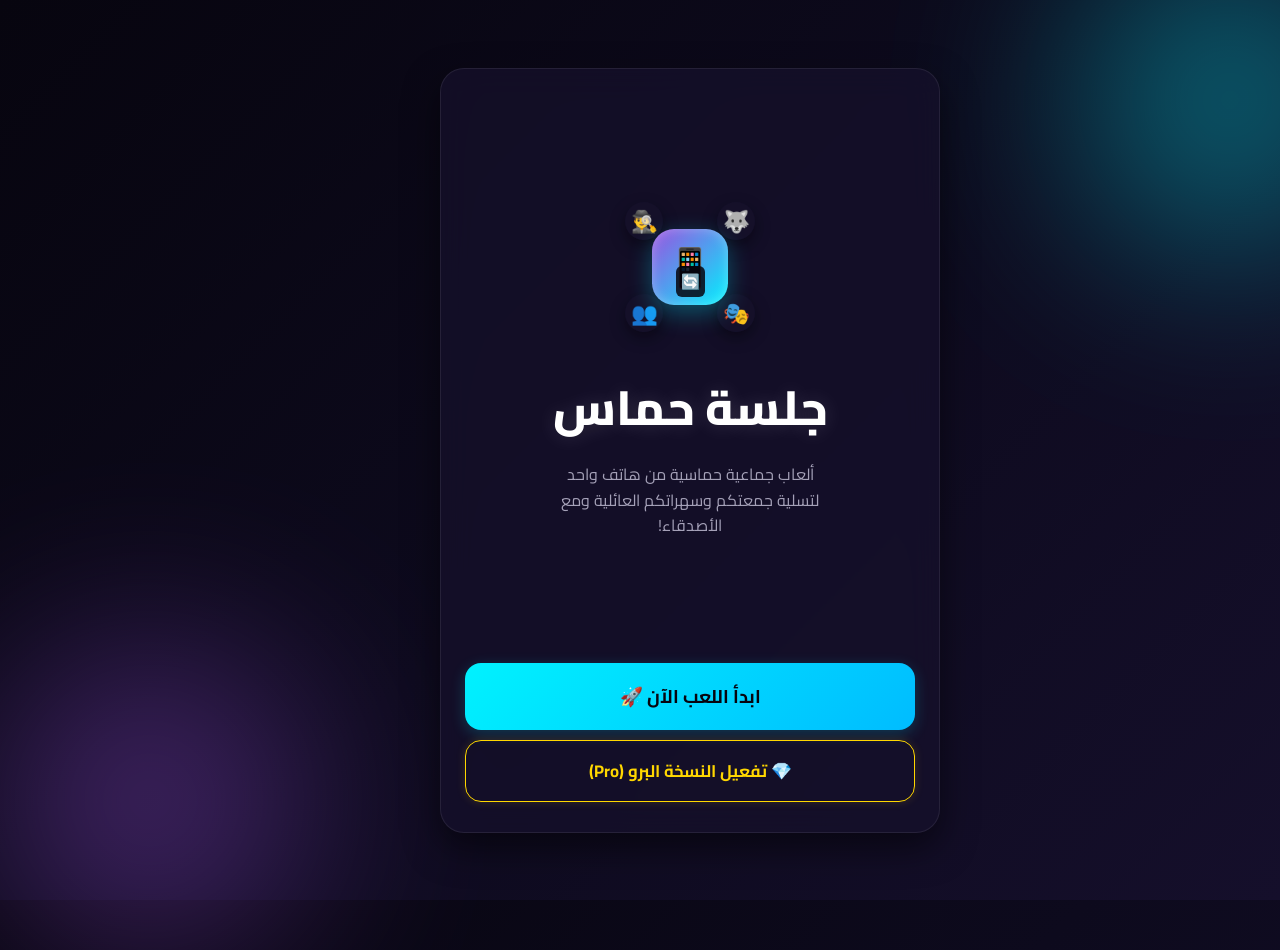
<file: index.html>
<!DOCTYPE html>
<html lang="ar" dir="rtl">
<head>
  <meta charset="UTF-8">
  <meta name="viewport" content="width=device-width, initial-scale=1.0, maximum-scale=1.0, user-scalable=no">
  <meta name="description" content="تطبيق جلسة حماس للألعاب الجماعية من هاتف واحد. العب مع عائلتك وأصدقائك في التجمعات والجمعات مع باقة من أروع الألعاب كالجاسوس وقنبلة الكلمات وبدون كلام.">
  <title>جلسة حماس - ألعاب جماعية 🥳</title>
  <link rel="stylesheet" href="style.css">
  <link rel="manifest" href="manifest.json">
  <meta name="theme-color" content="#0d0a1d">
  <link rel="icon" type="image/png" href="icon-192.png">
  <link rel="apple-touch-icon" href="icon-192.png">
</head>
<body>

  <!-- Ambient background glow elements -->
  <div class="ambient-light light-1"></div>
  <div class="ambient-light light-2"></div>

  <div class="app-container" id="app-container">

    <!-- 1. HOME WELCOME SCREEN -->
    <div class="screen active" id="screen-home">
      <div class="game-card text-center animate-fade-in">
        <div class="welcome-logo-box">
          <div class="custom-logo-container">
            <div class="logo-center-phone">
              <span class="phone-inner">📱</span>
              <span class="pass-arrows">🔄</span>
            </div>
            <div class="logo-surrounding-icon icon-spy">🕵️‍♂️</div>
            <div class="logo-surrounding-icon icon-wolf">🐺</div>
            <div class="logo-surrounding-icon icon-group">👥</div>
            <div class="logo-surrounding-icon icon-mask">🎭</div>
          </div>
          <h1>جلسة حماس</h1>
          <p>ألعاب جماعية حماسية من هاتف واحد لتسلية جمعتكم وسهراتكم العائلية ومع الأصدقاء!</p>
        </div>
        
        <div class="game-controls" style="flex-direction: column; gap: 10px;">
          <button class="btn btn-primary btn-large" id="btn-start-app" style="width: 100%;">
            <span>ابدأ اللعب الآن 🚀</span>
          </button>
          <button class="btn btn-outline" id="btn-home-buy-pro" style="width: 100%; border-color: #ffd700; color: #ffd700; box-shadow: 0 0 10px rgba(255, 215, 0, 0.15);">
            <span>💎 تفعيل النسخة البرو (Pro)</span>
          </button>
        </div>
      </div>
    </div>

    <!-- 2. PLAYER HUB SCREEN -->
    <div class="screen" id="screen-players">
      <div class="game-card animate-fade-in">
        <div class="game-header">
          <span class="game-badge">المشاركون</span>
          <h2>إضافة اللاعبين 👥</h2>
        </div>

        <div class="input-group-custom">
          <input type="text" id="player-name-input" class="input-custom" placeholder="اكتب اسم اللاعب هنا..." maxlength="15">
        </div>

        <div class="avatar-color-selector">
          <span class="selector-label">اختر الرمز التعبيري:</span>
          <div class="emojis-grid" id="emojis-grid">
            <!-- Rendered by JS -->
          </div>
          
          <span class="selector-label" style="margin-top: 15px;">اختر اللون المميز:</span>
          <div class="colors-grid" id="colors-grid">
            <!-- Rendered by JS -->
          </div>
        </div>

        <button class="btn btn-accent btn-large" id="btn-add-player" style="margin-bottom: 20px;">
          <span>إضافة لاعب جديد ➕</span>
        </button>

        <div class="added-players-box">
          <div class="players-counter">
            <span>اللاعبون المضافون:</span>
            <span><strong id="players-count-val">0</strong> / 16</span>
          </div>
          <div class="players-list-container" id="players-list-container">
            <!-- Rendered by JS -->
          </div>
        </div>

        <div class="game-controls">
          <button class="btn btn-outline" id="btn-back-home" style="flex: 1;">
            <span>رجوع</span>
          </button>
          <button class="btn btn-primary" id="btn-go-games" style="flex: 2;">
            <span>اختيار اللعبة ➡️</span>
          </button>
        </div>
      </div>
    </div>

    <!-- 3. GAME SELECTOR SCREEN -->
    <div class="screen" id="screen-games">
      <div class="game-card animate-fade-in">
        <div class="game-header">
          <span class="game-badge">كتالوج الألعاب</span>
          <h2>ماذا نلعب اليوم؟ 🎲</h2>
        </div>

        <div style="display: flex; gap: 10px; margin-bottom: 20px;">
          <button class="btn btn-outline" id="btn-show-global-scoreboard" style="flex: 1; border-color: var(--accent); color: var(--accent); font-weight: 700; font-size: 0.9rem; padding: 12px 5px;">
            🏆 نقاط السهرة
          </button>
        </div>

        <div class="games-grid">
          <!-- Game Card 1: Undercover -->
          <div class="game-select-card" id="card-undercover">
            <div class="game-card-icon-box" style="background: rgba(155, 81, 224, 0.1); color: var(--accent);">
              <span>🕵️‍♂️</span>
            </div>
            <div class="game-select-info">
              <h3>لعبة الجاسوس</h3>
              <p>من هو الجاسوس المتخفي بيننا؟ اعثروا عليه قبل أن يخدع الجميع ويكتشف كلمتكم السرية!</p>
              <span class="game-player-count-badge">3 - 12 لاعب</span>
            </div>
          </div>

          <!-- Game Card 2: Word Bomb -->
          <div class="game-select-card" id="card-bomb">
            <div class="game-card-icon-box" style="background: rgba(255, 23, 68, 0.1); color: var(--danger);">
              <span>💣</span>
            </div>
            <div class="game-select-info">
              <h3>قنبلة الكلمات</h3>
              <p>تكتكة متسارعة وقنبلة موقوتة في يدك! اذكر الكلمة الصحيحة ومرر الهاتف سريعاً قبل الانفجار.</p>
              <span class="game-player-count-badge">3 - 16 لاعب</span>
            </div>
          </div>

          <!-- Game Card 3: Charades -->
          <div class="game-select-card" id="card-charades">
            <div class="game-card-icon-box" style="background: rgba(0, 242, 254, 0.1); color: var(--primary);">
              <span>🎭</span>
            </div>
            <div class="game-select-info">
              <h3>بدون كلام</h3>
              <p>تقسموا لفريقين، ضع الهاتف على جبهتك ودع أصدقاءك يمثلون لك الكلمة لتخمنها وتكسب النقاط.</p>
              <span class="game-player-count-badge">4 - 16 لاعب</span>
            </div>
          </div>

          <!-- Game Card 4: Taboo -->
          <div class="game-select-card" id="card-taboo">
            <div class="game-card-icon-box" style="background: rgba(0, 230, 118, 0.1); color: #00e676;">
              <span>🗣️</span>
            </div>
            <div class="game-select-info">
              <h3>قول بس لا تقول</h3>
              <p>تقسموا لفريقين! صف الكلمة المطلوبة لفريقك دون استخدام أي من الكلمات الخمسة المحظورة!</p>
              <span class="game-player-count-badge">4 - 16 لاعب</span>
            </div>
          </div>

          <!-- Game Card 5: Would You Rather -->
          <div class="game-select-card" id="card-wyr">
            <div class="game-card-icon-box" style="background: rgba(255, 112, 67, 0.1); color: #ff7043;">
              <span>🤔</span>
            </div>
            <div class="game-select-info">
              <h3>لو خيروك؟</h3>
              <p>خياران صعبان ومحرجان يُعرضان عليك! اختر إجابتك بحرية واكتشف هل توافق بقية اللاعبين؟</p>
              <span class="game-player-count-badge">2 - 16 لاعب</span>
            </div>
          </div>

          <!-- Game Card 6: Truth or Dare -->
          <div class="game-select-card" id="card-tod">
            <div class="game-card-icon-box" style="background: rgba(244, 143, 177, 0.1); color: #f48fb1;">
              <span>🤫</span>
            </div>
            <div class="game-select-info">
              <h3>صراحة أو تحدي</h3>
              <p>اختر الصراحة لتكشف أسرارك أو التحدي لتنفيذ مهام مجنونة ومضحكة أمام أصدقائك!</p>
              <span class="game-player-count-badge">2 - 16 لاعب</span>
            </div>
          </div>

          <!-- Game Card 7: 5 Second Rule -->
          <div class="game-select-card" id="card-five-seconds">
            <div class="game-card-icon-box" style="background: rgba(255, 213, 79, 0.1); color: #ffd54f;">
              <span>⏱️</span>
            </div>
            <div class="game-select-info">
              <h3>تحدي الـ 5 ثواني</h3>
              <p>تحدي السرعة والإثارة! هل يمكنك تسمية 3 أشياء في فئة محددة خلال 5 ثوانٍ فقط؟</p>
              <span class="game-player-count-badge">2 - 16 لاعب</span>
            </div>
          </div>

          <!-- Game Card 8: Wolvesville -->
          <div class="game-select-card" id="card-wolves">
            <div class="game-card-icon-box" style="background: rgba(189, 0, 255, 0.1); color: #bd00ff;">
              <span>🐺</span>
            </div>
            <div class="game-select-info">
              <h3>الذئاب والقرويون</h3>
              <p>لعبة الغموض والشك الكلاسيكية! ذئاب وقرويون، وأدوار سرية وتصويت نهاراً للقضاء على الأعداء.</p>
              <span class="game-player-count-badge">4 - 16 لاعب</span>
            </div>
          </div>

          <!-- Game Card 9: Pictionary -->
          <div class="game-select-card" id="card-pictionary">
            <div class="game-card-icon-box" style="background: rgba(0, 230, 118, 0.1); color: #00e676;">
              <span>🎨</span>
            </div>
            <div class="game-select-info">
              <h3>لعبة الرسم</h3>
              <p>شخبط وارسم! ارسم الكلمة السرية المطلوبة ودع أصدقاءك يخمنونها قبل أن ينتهي الوقت!</p>
              <span class="game-player-count-badge">2 - 16 لاعب</span>
            </div>
          </div>
        </div>

        <div class="game-controls" style="flex-direction: column; gap: 10px;">
          <button class="btn btn-accent btn-large" id="btn-games-buy-pro" style="width: 100%; border-color: #ffd700; box-shadow: 0 0 15px rgba(255, 215, 0, 0.25);">
            <span>💎 شراء النسخة البرو لفتح التصنيفات</span>
          </button>
          <button class="btn btn-outline btn-large" id="btn-back-players" style="width: 100%;">
            <span>تعديل اللاعبين 👥</span>
          </button>
        </div>
      </div>
    </div>

    <!-- 5. CUSTOM CREATOR SCREEN -->
    <div class="screen" id="screen-custom-creator">
      <div class="game-card animate-fade-in">
        <div class="game-header">
          <span class="game-badge">منشئ المحتوى</span>
          <h2>كروتي وأسئلتي المخصصة 📝</h2>
        </div>

        <div class="custom-tabs" style="display: flex; gap: 8px; margin-bottom: 20px; overflow-x: auto; padding-bottom: 5px;">
          <button class="btn btn-outline btn-tab active" data-tab="undercover" style="flex: 1; padding: 10px; font-size: 0.9rem; white-space: nowrap;">🕵️‍♂️ الجاسوس</button>
          <button class="btn btn-outline btn-tab" data-tab="wyr" style="flex: 1; padding: 10px; font-size: 0.9rem; white-space: nowrap;">🤔 لو خيروك</button>
          <button class="btn btn-outline btn-tab" data-tab="tod" style="flex: 1; padding: 10px; font-size: 0.9rem; white-space: nowrap;">🤫 صراحة/تحدي</button>
          <button class="btn btn-outline btn-tab" data-tab="words" style="flex: 1; padding: 10px; font-size: 0.9rem; white-space: nowrap;">🎭 كلمات عامة</button>
        </div>

        <!-- Undercover Tab content -->
        <div class="tab-content" id="tab-undercover-content">
          <div style="display: flex; gap: 10px; margin-bottom: 15px;">
            <input type="text" id="input-uc-civilian" class="input-custom" placeholder="الكلمة السرية (مثال: تفاح)" style="flex: 1; font-size: 0.9rem;">
            <input type="text" id="input-uc-undercover" class="input-custom" style="display: none;" value="">
          </div>
          <button class="btn btn-primary" id="btn-add-uc" style="width: 100%; margin-bottom: 20px;">إضافة كلمة للجاسوس ➕</button>
          <div class="added-items-list" id="list-uc" style="max-height: 250px; overflow-y: auto; display: flex; flex-direction: column; gap: 8px;"></div>
        </div>

        <!-- Would You Rather Tab content -->
        <div class="tab-content" id="tab-wyr-content" style="display: none;">
          <div style="display: flex; flex-direction: column; gap: 10px; margin-bottom: 15px;">
            <input type="text" id="input-wyr-a" class="input-custom" placeholder="الخيار الأول (أ) (مثال: تعيش وحيداً في جزيرة)">
            <input type="text" id="input-wyr-b" class="input-custom" placeholder="الخيار الثاني (ب) (مثال: تعيش في مدينة مزدحمة)">
          </div>
          <button class="btn btn-primary" id="btn-add-wyr" style="width: 100%; margin-bottom: 20px;">إضافة سؤال لو خيروك ➕</button>
          <div class="added-items-list" id="list-wyr" style="max-height: 250px; overflow-y: auto; display: flex; flex-direction: column; gap: 8px;"></div>
        </div>

        <!-- Truth or Dare Tab content -->
        <div class="tab-content" id="tab-tod-content" style="display: none;">
          <div style="display: flex; flex-direction: column; gap: 10px; margin-bottom: 15px;">
            <div style="display: flex; gap: 10px; width: 100%;">
              <button class="btn btn-outline" id="btn-tod-type-truth" style="flex: 1; border-color: #00f2fe; color: #00f2fe; background: rgba(0, 242, 254, 0.1);">💬 صراحة</button>
              <button class="btn btn-outline" id="btn-tod-type-dare" style="flex: 1; border-color: rgba(255,255,255,0.2); color: #fff;">🔥 تحدي</button>
            </div>
            <input type="text" id="input-tod-text" class="input-custom" placeholder="اكتب سؤال الصراحة هنا...">
          </div>
          <button class="btn btn-primary" id="btn-add-tod" style="width: 100%; margin-bottom: 20px;">إضافة كرت صراحة/تحدي ➕</button>
          <div class="added-items-list" id="list-tod" style="max-height: 250px; overflow-y: auto; display: flex; flex-direction: column; gap: 8px;"></div>
        </div>

        <!-- General Words Tab content (for Taboo, Charades, Bomb) -->
        <div class="tab-content" id="tab-words-content" style="display: none;">
          <div style="display: flex; flex-direction: column; gap: 10px; margin-bottom: 15px;">
            <input type="text" id="input-word-text" class="input-custom" placeholder="اكتب الكلمة/العبارة (مثال: سوبرمان)">
          </div>
          <button class="btn btn-primary" id="btn-add-word" style="width: 100%; margin-bottom: 20px;">إضافة كلمة ➕</button>
          <p style="font-size: 0.8rem; color: var(--text-muted); text-align: center; margin-top: -15px; margin-bottom: 15px;">سيتم استخدام هذه الكلمات في ألعاب: بدون كلام، وقنبلة الكلمات، وقول بس لا تقول.</p>
          <div class="added-items-list" id="list-words" style="max-height: 250px; overflow-y: auto; display: flex; flex-direction: column; gap: 8px;"></div>
        </div>

        <div class="game-controls" style="margin-top: 20px;">
          <button class="btn btn-outline" id="btn-custom-creator-back" style="width: 100%;">
            <span>العودة للرئيسية 🚪</span>
          </button>
        </div>
      </div>
    </div>

    <!-- 4. ACTIVE GAMEPLAY CANVAS SCREEN -->
    <div class="screen" id="screen-gameplay">
      <div class="gameplay-header-bar" style="justify-content: space-between;">
        <button class="btn-top-nav btn-top-exit" id="btn-gameplay-exit">🚪 إنهاء اللعبة</button>
        <button class="btn-top-nav btn-top-restart" id="btn-gameplay-restart" style="display: none;">🔄 إعادة اللعب</button>
      </div>
      <div id="gameplay-container" style="display: contents;">
        <!-- Injected dynamically by game modules -->
      </div>
    </div>

  </div>

  <!-- Sound effect synthesizer and game logic modules -->
  <script src="js/sounds.js"></script>
  <script src="js/words.js"></script>
  <script src="js/games/undercover.js"></script>
  <script src="js/games/bomb.js"></script>
  <script src="js/games/charades.js"></script>
  <script src="js/games/taboo.js"></script>
  <script src="js/games/would_you_rather.js"></script>
  <script src="js/games/truth_or_dare.js"></script>
  <script src="js/games/five_seconds.js"></script>
  <script src="js/games/wolvesville.js"></script>
  <script src="js/games/pictionary.js"></script>
  <script src="js/custom_creator.js"></script>
  <script src="js/main.js"></script>
  
  <!-- Service Worker registration for PWA offline capabilities -->
  <script>
    if ('serviceWorker' in navigator) {
      window.addEventListener('load', () => {
        navigator.serviceWorker.register('./sw.js')
          .then((reg) => console.log('Service Worker registered successfully!', reg.scope))
          .catch((err) => console.error('Service Worker registration failed:', err));
      });
    }
  </script>
</body>
</html>
</file>
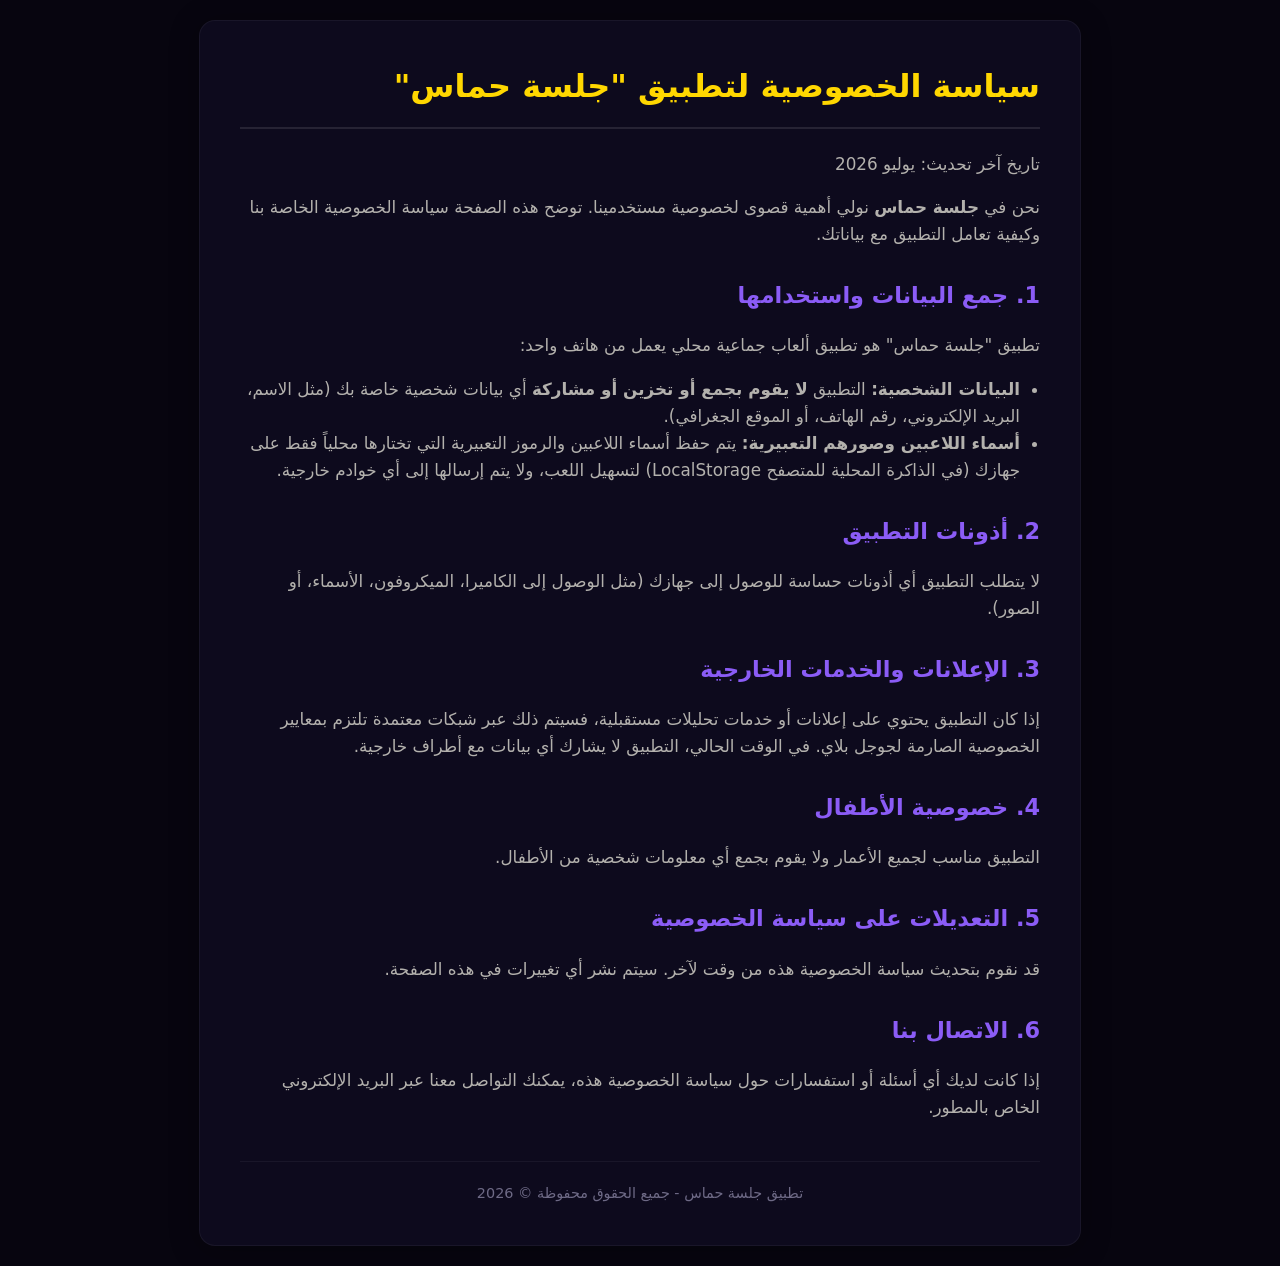
<file: privacy-policy.html>
<!DOCTYPE html>
<html lang="ar" dir="rtl">
<head>
  <meta charset="UTF-8">
  <meta name="viewport" content="width=device-width, initial-scale=1.0">
  <title>سياسة الخصوصية - تطبيق جلسة حماس 🛡️</title>
  <style>
    :root {
      --bg-color: #07050f;
      --card-bg: #0d0a1d;
      --text-color: #e0def4;
      --accent-color: #ffd700;
      --primary-color: #8b5cf6;
    }
    body {
      font-family: system-ui, -apple-system, BlinkMacSystemFont, "Segoe UI", Roboto, Ubuntu, Cantarell, sans-serif;
      background-color: var(--bg-color);
      color: var(--text-color);
      line-height: 1.6;
      margin: 0;
      padding: 20px;
      display: flex;
      justify-content: center;
    }
    .container {
      max-width: 800px;
      width: 100%;
      background: var(--card-bg);
      padding: 40px;
      border-radius: 16px;
      box-shadow: 0 4px 30px rgba(0, 0, 0, 0.3);
      border: 1px solid rgba(255, 255, 255, 0.05);
    }
    h1 {
      color: var(--accent-color);
      border-bottom: 2px solid rgba(255, 255, 255, 0.1);
      padding-bottom: 15px;
      font-size: 2rem;
      margin-top: 0;
    }
    h2 {
      color: var(--primary-color);
      margin-top: 30px;
      font-size: 1.4rem;
    }
    p, li {
      font-size: 1.05rem;
      color: #b3b1ad;
    }
    ul {
      padding-right: 20px;
    }
    .footer {
      margin-top: 40px;
      font-size: 0.9rem;
      text-align: center;
      color: #6e6a86;
      border-top: 1px solid rgba(255, 255, 255, 0.05);
      padding-top: 20px;
    }
  </style>
</head>
<body>
  <div class="container">
    <h1>سياسة الخصوصية لتطبيق "جلسة حماس"</h1>
    <p>تاريخ آخر تحديث: يوليو 2026</p>
    
    <p>نحن في <strong>جلسة حماس</strong> نولي أهمية قصوى لخصوصية مستخدمينا. توضح هذه الصفحة سياسة الخصوصية الخاصة بنا وكيفية تعامل التطبيق مع بياناتك.</p>

    <h2>1. جمع البيانات واستخدامها</h2>
    <p>تطبيق "جلسة حماس" هو تطبيق ألعاب جماعية محلي يعمل من هاتف واحد:</p>
    <ul>
      <li><strong>البيانات الشخصية:</strong> التطبيق <strong>لا يقوم بجمع أو تخزين أو مشاركة</strong> أي بيانات شخصية خاصة بك (مثل الاسم، البريد الإلكتروني، رقم الهاتف، أو الموقع الجغرافي).</li>
      <li><strong>أسماء اللاعبين وصورهم التعبيرية:</strong> يتم حفظ أسماء اللاعبين والرموز التعبيرية التي تختارها محلياً فقط على جهازك (في الذاكرة المحلية للمتصفح LocalStorage) لتسهيل اللعب، ولا يتم إرسالها إلى أي خوادم خارجية.</li>
    </ul>

    <h2>2. أذونات التطبيق</h2>
    <p>لا يتطلب التطبيق أي أذونات حساسة للوصول إلى جهازك (مثل الوصول إلى الكاميرا، الميكروفون، الأسماء، أو الصور).</p>

    <h2>3. الإعلانات والخدمات الخارجية</h2>
    <p>إذا كان التطبيق يحتوي على إعلانات أو خدمات تحليلات مستقبلية، فسيتم ذلك عبر شبكات معتمدة تلتزم بمعايير الخصوصية الصارمة لجوجل بلاي. في الوقت الحالي، التطبيق لا يشارك أي بيانات مع أطراف خارجية.</p>

    <h2>4. خصوصية الأطفال</h2>
    <p>التطبيق مناسب لجميع الأعمار ولا يقوم بجمع أي معلومات شخصية من الأطفال.</p>

    <h2>5. التعديلات على سياسة الخصوصية</h2>
    <p>قد نقوم بتحديث سياسة الخصوصية هذه من وقت لآخر. سيتم نشر أي تغييرات في هذه الصفحة.</p>

    <h2>6. الاتصال بنا</h2>
    <p>إذا كانت لديك أي أسئلة أو استفسارات حول سياسة الخصوصية هذه، يمكنك التواصل معنا عبر البريد الإلكتروني الخاص بالمطور.</p>

    <div class="footer">
      تطبيق جلسة حماس - جميع الحقوق محفوظة &copy; 2026
    </div>
  </div>
</body>
</html>
</file>
<file: style.css>
@import url('https://fonts.googleapis.com/css2?family=Cairo:wght@300;400;600;700;800&family=Outfit:wght@300;400;600;700&display=swap');

:root {
  --bg-gradient: linear-gradient(135deg, #07050f 0%, #0d0a1d 50%, #150f2b 100%);
  --panel-bg: rgba(22, 17, 43, 0.75);
  --panel-border: rgba(255, 255, 255, 0.08);
  --panel-shadow: 0 15px 35px rgba(0, 0, 0, 0.5);
  
  --primary: #00f2fe;
  --primary-glow: rgba(0, 242, 254, 0.4);
  --accent: #9b51e0;
  --accent-glow: rgba(155, 81, 224, 0.4);
  
  --success: #00e676;
  --success-glow: rgba(0, 230, 118, 0.3);
  --danger: #ff1744;
  --danger-glow: rgba(255, 23, 68, 0.3);
  --warning: #ffea00;
  
  --text-main: #ffffff;
  --text-muted: #a5a1b8;
  
  --font-arabic: 'Cairo', sans-serif;
  --font-latin: 'Outfit', sans-serif;
  
  --transition-fast: 0.2s cubic-bezier(0.4, 0, 0.2, 1);
  --transition-normal: 0.3s cubic-bezier(0.4, 0, 0.2, 1);
}

/* Global Reset & Base */
* {
  box-sizing: border-box;
  margin: 0;
  padding: 0;
  -webkit-tap-highlight-color: transparent;
  user-select: none;
}

html, body {
  overscroll-behavior: none;
}
body {
  font-family: var(--font-arabic);
  background: #07050f;
  background-image: var(--bg-gradient);
  color: var(--text-main);
  min-height: 100vh;
  display: flex;
  justify-content: center;
  align-items: center;
  overflow-x: hidden;
  padding: 15px;
  direction: rtl;
}

/* App Wrapper */
.app-container {
  width: 100%;
  max-width: 500px;
  min-height: 85vh;
  display: flex;
  flex-direction: column;
  position: relative;
  z-index: 10;
}

/* Ambient Background Lights */
.ambient-light {
  position: absolute;
  width: 300px;
  height: 300px;
  border-radius: 50%;
  filter: blur(100px);
  z-index: 1;
  pointer-events: none;
  opacity: 0.4;
}
.light-1 {
  background: var(--primary);
  top: -50px;
  right: -50px;
}
.light-2 {
  background: var(--accent);
  bottom: -50px;
  left: -50px;
}

/* Main Cards / Screens */
.screen {
  display: none;
  flex: 1;
  flex-direction: column;
}
.screen.active {
  display: flex;
}

.game-card {
  background: var(--panel-bg);
  border: 1px solid var(--panel-border);
  backdrop-filter: blur(16px);
  -webkit-backdrop-filter: blur(16px);
  border-radius: 24px;
  padding: 30px 24px;
  box-shadow: var(--panel-shadow);
  display: flex;
  flex-direction: column;
  flex: 1;
  overflow-y: auto;
}

/* Header & Badges */
.game-header {
  text-align: center;
  margin-bottom: 25px;
}
.game-header h1 {
  font-size: 2.2rem;
  font-weight: 800;
  letter-spacing: -0.5px;
  background: linear-gradient(45deg, #fff, var(--primary));
  -webkit-background-clip: text;
  -webkit-text-fill-color: transparent;
  margin-bottom: 5px;
  text-shadow: 0 0 20px var(--primary-glow);
}
.game-header h2 {
  font-size: 1.5rem;
  font-weight: 700;
  color: #fff;
}
.game-badge {
  display: inline-block;
  padding: 4px 12px;
  border-radius: 50px;
  font-size: 0.8rem;
  font-weight: 700;
  background: rgba(255, 255, 255, 0.08);
  border: 1px solid rgba(255, 255, 255, 0.15);
  color: var(--primary);
  text-shadow: 0 0 10px var(--primary-glow);
  margin-bottom: 10px;
}

/* Typography elements */
p {
  color: var(--text-muted);
  line-height: 1.6;
  font-size: 0.95rem;
}
.text-center { text-align: center; }
.text-accent { color: var(--primary) !important; }

/* Buttons */
.btn {
  font-family: var(--font-arabic);
  display: inline-flex;
  align-items: center;
  justify-content: center;
  padding: 14px 24px;
  border-radius: 16px;
  font-weight: 700;
  font-size: 1.05rem;
  cursor: pointer;
  transition: all var(--transition-normal);
  border: none;
  gap: 10px;
  outline: none;
}
.btn:hover {
  transform: translateY(-2px);
}

.btn-primary {
  background: linear-gradient(135deg, var(--primary) 0%, #00bcff 100%);
  color: #07050f;
  box-shadow: 0 4px 15px rgba(0, 242, 254, 0.2);
}
.btn-primary:hover {
  box-shadow: 0 8px 25px rgba(0, 242, 254, 0.4);
}
.btn-primary:active {
  transform: translateY(1px) scale(0.97);
  box-shadow: 0 2px 10px rgba(0, 242, 254, 0.2);
}

.btn-accent {
  background: linear-gradient(135deg, var(--accent) 0%, #bd00ff 100%);
  color: #fff;
  box-shadow: 0 4px 15px rgba(155, 81, 224, 0.2);
}
.btn-accent:hover {
  box-shadow: 0 8px 25px rgba(155, 81, 224, 0.4);
}
.btn-accent:active {
  transform: translateY(1px) scale(0.97);
  box-shadow: 0 2px 10px rgba(155, 81, 224, 0.2);
}

.btn-outline {
  background: transparent;
  color: #fff;
  border: 1px solid rgba(255, 255, 255, 0.15);
}
.btn-outline:hover {
  background: rgba(255, 255, 255, 0.05);
  border-color: rgba(255, 255, 255, 0.35);
}
.btn-outline:active {
  background: rgba(255, 255, 255, 0.1);
  transform: translateY(1px) scale(0.97);
}

.btn-large {
  width: 100%;
  padding: 16px 24px;
  font-size: 1.15rem;
}

.game-controls {
  margin-top: auto;
  padding-top: 25px;
  display: flex;
  gap: 12px;
}
.game-controls-stacked {
  margin-top: auto;
  padding-top: 25px;
  display: flex;
  flex-direction: column;
  gap: 12px;
}
.game-controls-stacked .btn {
  width: 100%;
  padding: 15px;
}

/* Home Welcome Screen */
.welcome-logo-box {
  display: flex;
  flex-direction: column;
  align-items: center;
  justify-content: center;
  flex: 1;
  padding: 40px 0;
}
.custom-logo-container {
  position: relative;
  width: 140px;
  height: 140px;
  margin-bottom: 25px;
  display: flex;
  align-items: center;
  justify-content: center;
}
.logo-center-phone {
  position: relative;
  width: 76px;
  height: 76px;
  background: linear-gradient(135deg, var(--accent) 0%, var(--primary) 100%);
  border-radius: 22px;
  display: flex;
  align-items: center;
  justify-content: center;
  box-shadow: 0 8px 25px rgba(0, 242, 254, 0.3), inset 0 0 12px rgba(255, 255, 255, 0.3);
  z-index: 2;
}
.phone-inner {
  font-size: 2.4rem;
}
.pass-arrows {
  position: absolute;
  font-size: 0.95rem;
  bottom: 8px;
  background: rgba(7, 5, 15, 0.85);
  padding: 1px 5px;
  border-radius: 6px;
  color: #fff;
  font-weight: bold;
}
.logo-surrounding-icon {
  position: absolute;
  width: 38px;
  height: 38px;
  background: rgba(22, 17, 43, 0.9);
  border-radius: 50%;
  display: flex;
  align-items: center;
  justify-content: center;
  font-size: 1.35rem;
  box-shadow: 0 6px 15px rgba(0, 0, 0, 0.4);
  z-index: 1;
  transition: transform 0.3s ease;
}
.logo-surrounding-icon:hover {
  transform: scale(1.1);
}
.icon-spy {
  top: 5px;
  left: 5px;
}
.icon-wolf {
  top: 5px;
  right: 5px;
}
.icon-group {
  bottom: 5px;
  left: 5px;
}
.icon-mask {
  bottom: 5px;
  right: 5px;
}
.welcome-logo-box h1 {
  font-size: 3rem;
  font-weight: 800;
  color: #fff;
  margin-bottom: 10px;
  text-shadow: 0 0 20px rgba(255, 255, 255, 0.15);
}
.welcome-logo-box p {
  text-align: center;
  max-width: 280px;
  font-size: 1rem;
}

/* Player Management Screen */
.input-group-custom {
  position: relative;
  margin-bottom: 20px;
}
.input-custom {
  font-family: var(--font-arabic);
  width: 100%;
  padding: 14px 16px;
  border-radius: 14px;
  background: rgba(255, 255, 255, 0.04);
  border: 1px solid rgba(255, 255, 255, 0.1);
  color: #fff;
  font-size: 1rem;
  font-weight: 600;
  outline: none;
  transition: var(--transition-fast);
}
.input-custom:focus {
  border-color: var(--primary);
  background: rgba(255, 255, 255, 0.08);
  box-shadow: 0 0 15px var(--primary-glow);
}

.avatar-color-selector {
  margin-bottom: 20px;
}
.selector-label {
  display: block;
  font-size: 0.9rem;
  font-weight: 600;
  color: var(--text-muted);
  margin-bottom: 10px;
}
.emojis-grid {
  display: grid;
  grid-template-columns: repeat(6, 1fr);
  gap: 8px;
  margin-bottom: 15px;
}
.emoji-btn {
  background: rgba(255, 255, 255, 0.05);
  border: 1px solid rgba(255, 255, 255, 0.08);
  font-size: 1.5rem;
  border-radius: 12px;
  height: 44px;
  display: flex;
  align-items: center;
  justify-content: center;
  cursor: pointer;
  transition: var(--transition-fast);
}
.emoji-btn.selected {
  background: var(--primary);
  transform: scale(1.1);
  box-shadow: 0 0 10px var(--primary);
}

.colors-grid {
  display: grid;
  grid-template-columns: repeat(6, 1fr);
  gap: 8px;
}
.color-btn {
  border: 2px solid transparent;
  border-radius: 50%;
  height: 36px;
  width: 36px;
  margin: 0 auto;
  cursor: pointer;
  transition: var(--transition-fast);
}
.color-btn.selected {
  border-color: #fff;
  transform: scale(1.15);
  box-shadow: 0 0 10px currentColor;
}

.added-players-box {
  flex: 1;
  margin-top: 15px;
  overflow-y: auto;
}
.players-counter {
  display: flex;
  justify-content: space-between;
  margin-bottom: 10px;
  font-size: 0.9rem;
  font-weight: 700;
  color: var(--text-muted);
}
.players-list-container {
  display: flex;
  flex-direction: column;
  gap: 10px;
  max-height: 200px;
  overflow-y: auto;
  padding-left: 5px;
}
.player-row {
  display: flex;
  align-items: center;
  background: rgba(255, 255, 255, 0.03);
  border: 1px solid rgba(255, 255, 255, 0.05);
  padding: 8px 12px;
  border-radius: 12px;
  animation: slideInRight 0.3s ease-out;
}
.player-row-avatar {
  width: 36px;
  height: 36px;
  border-radius: 50%;
  display: flex;
  align-items: center;
  justify-content: center;
  margin-left: 12px;
  font-size: 1.2rem;
}
.player-row-name {
  font-weight: 600;
  color: #fff;
  flex: 1;
}
.player-row-actions {
  display: flex;
  align-items: center;
  gap: 8px;
}
.btn-move-player {
  background: transparent;
  border: none;
  color: var(--text-muted);
  font-size: 1rem;
  cursor: pointer;
  padding: 4px;
  opacity: 0.7;
  transition: opacity var(--transition-fast), transform var(--transition-fast);
}
.btn-move-player:hover:not([disabled]) {
  opacity: 1;
  transform: translateY(-2px);
}
.btn-move-player[disabled] {
  opacity: 0.15;
  cursor: not-allowed;
}
.btn-delete-player {
  background: transparent;
  border: none;
  color: #ff3366;
  font-size: 1.1rem;
  cursor: pointer;
  padding: 4px;
  transition: opacity var(--transition-fast), transform var(--transition-fast);
}
.btn-delete-player:hover {
  transform: scale(1.15);
}

/* Game Selection Screen */
.games-grid {
  display: flex;
  flex-direction: column;
  gap: 16px;
  margin-top: 10px;
}
.game-select-card {
  display: flex;
  align-items: center;
  background: rgba(255, 255, 255, 0.03);
  border: 1px solid rgba(255, 255, 255, 0.06);
  border-radius: 18px;
  padding: 16px;
  cursor: pointer;
  transition: var(--transition-normal);
  text-align: right;
}
.game-select-card:hover {
  background: rgba(255, 255, 255, 0.06);
  border-color: var(--primary);
  box-shadow: 0 0 15px rgba(0, 242, 254, 0.15);
}
.game-select-card:active {
  transform: scale(0.98);
}
.game-card-icon-box {
  width: 55px;
  height: 55px;
  border-radius: 14px;
  background: rgba(255, 255, 255, 0.05);
  display: flex;
  align-items: center;
  justify-content: center;
  font-size: 2rem;
  margin-left: 16px;
  flex-shrink: 0;
}
.game-select-info {
  flex: 1;
}
.game-select-info h3 {
  font-size: 1.15rem;
  font-weight: 700;
  margin-bottom: 4px;
}
.game-select-info p {
  font-size: 0.8rem;
  line-height: 1.4;
}
.game-player-count-badge {
  font-size: 0.75rem;
  font-weight: 700;
  color: var(--primary);
  background: rgba(0, 242, 254, 0.1);
  padding: 2px 8px;
  border-radius: 50px;
  display: inline-block;
  margin-top: 6px;
}

/* Undercover Game Styles */
.player-reveal-box {
  text-align: center;
  margin: 30px 0;
}
.reveal-avatar {
  width: 90px;
  height: 90px;
  border-radius: 50%;
  margin: 0 auto 15px;
  display: flex;
  align-items: center;
  justify-content: center;
  box-shadow: 0 0 25px rgba(255, 255, 255, 0.1);
}
.emoji-large {
  font-size: 3rem;
}
.reveal-player-name {
  font-size: 1.6rem;
  font-weight: 700;
  margin-bottom: 10px;
}
.reveal-instruction {
  max-width: 290px;
  margin: 0 auto;
}

.reveal-word-container {
  margin: 20px 0;
  min-height: 140px;
  display: flex;
  align-items: center;
  justify-content: center;
}
.word-placeholder {
  width: 100%;
  border: 2px dashed rgba(255, 255, 255, 0.15);
  border-radius: 16px;
  height: 100px;
  display: flex;
  align-items: center;
  justify-content: center;
  color: var(--text-muted);
}
.word-card {
  width: 100%;
  background: linear-gradient(135deg, rgba(255,255,255,0.06) 0%, rgba(255,255,255,0.02) 100%);
  border: 1px solid rgba(255, 255, 255, 0.12);
  border-radius: 16px;
  padding: 20px;
  text-align: center;
  box-shadow: 0 10px 25px rgba(0,0,0,0.2);
}
.word-label {
  display: block;
  font-size: 0.85rem;
  color: var(--text-muted);
  margin-bottom: 10px;
}
.word-text {
  font-size: 1.8rem;
  font-weight: 800;
  color: var(--success);
  text-shadow: 0 0 15px var(--success-glow);
}
.spy-text {
  color: #ff3366 !important;
  text-shadow: 0 0 15px rgba(255, 51, 102, 0.5) !important;
  font-size: 1.15rem !important;
  line-height: 1.5;
}

.info-alert {
  background: rgba(0, 242, 254, 0.05);
  border: 1px solid rgba(0, 242, 254, 0.15);
  border-radius: 12px;
  padding: 12px;
  margin-bottom: 20px;
  font-size: 0.9rem;
}
.info-alert strong {
  font-weight: 700;
}

.players-status-grid {
  display: grid;
  grid-template-columns: 1fr 1fr;
  gap: 10px;
  margin-bottom: 20px;
}
.player-status-card {
  display: flex;
  align-items: center;
  background: rgba(255, 255, 255, 0.02);
  border: 1px solid rgba(255, 255, 255, 0.05);
  padding: 10px;
  border-radius: 12px;
}
.player-status-card.kicked {
  opacity: 0.4;
  text-decoration: line-through;
  background: rgba(255, 255, 255, 0.01);
}
.p-emoji {
  font-size: 1.25rem;
  margin-left: 8px;
}
.p-name {
  font-weight: 600;
  flex: 1;
  font-size: 0.9rem;
  white-space: nowrap;
  overflow: hidden;
  text-overflow: ellipsis;
}
.p-status {
  font-size: 0.75rem;
  font-weight: 700;
  color: var(--text-muted);
}
.game-rules-tip {
  font-size: 0.8rem;
  color: var(--text-muted);
  background: rgba(255,255,255,0.02);
  padding: 10px 15px;
  border-radius: 10px;
  margin-top: 15px;
}

.vote-instruction {
  margin-bottom: 20px;
}
.vote-players-list {
  display: flex;
  flex-direction: column;
  gap: 12px;
  margin-bottom: 15px;
}
.vote-player-btn {
  display: flex;
  align-items: center;
  justify-content: space-between;
  width: 100%;
  padding: 14px 16px;
  border-radius: 14px;
  background: rgba(255, 255, 255, 0.03);
  border: 1px solid rgba(255, 255, 255, 0.05);
  color: #fff;
  cursor: pointer;
  transition: var(--transition-fast);
}
.vote-player-btn:hover {
  background: rgba(255, 255, 255, 0.08);
}
.vote-player-info {
  display: flex;
  align-items: center;
  gap: 12px;
}
.vote-emoji {
  font-size: 1.4rem;
}
.vote-name {
  font-weight: 700;
  font-size: 1.1rem;
}
.vote-action {
  font-size: 0.85rem;
  font-weight: 700;
  color: #ff3366;
}

/* Custom Overlaid Modal */
.custom-modal-overlay {
  position: fixed;
  top: 0;
  left: 0;
  width: 100vw;
  height: 100vh;
  background: rgba(7, 5, 15, 0.85);
  backdrop-filter: blur(8px);
  z-index: 1000;
  display: flex;
  align-items: center;
  justify-content: center;
  padding: 20px;
}
.custom-modal-card {
  width: 100%;
  max-width: 400px;
  background: var(--panel-bg);
  border: 1px solid rgba(255,255,255,0.12);
  border-radius: 20px;
  padding: 25px;
  text-align: center;
  box-shadow: 0 20px 50px rgba(0,0,0,0.6);
}
.custom-modal-card h3 {
  font-size: 1.35rem;
  font-weight: 700;
  margin-bottom: 12px;
}
.custom-modal-card p {
  margin-bottom: 20px;
}
.modal-buttons {
  display: flex;
  gap: 12px;
}
.modal-buttons .btn {
  flex: 1;
  padding: 10px;
}

.kicked-reveal-box {
  margin: 30px 0;
  padding: 30px;
  border-radius: 20px;
  box-shadow: 0 10px 30px rgba(0,0,0,0.3);
}
.role-spy {
  background: rgba(255, 23, 68, 0.05);
  border: 2px solid var(--danger);
  box-shadow: 0 0 20px var(--danger-glow);
}
.role-undercover {
  background: rgba(155, 81, 224, 0.05);
  border: 2px solid var(--accent);
  box-shadow: 0 0 20px var(--accent-glow);
}
.role-civilian {
  background: rgba(0, 230, 118, 0.05);
  border: 2px solid var(--success);
  box-shadow: 0 0 20px var(--success-glow);
}
.kicked-emoji-large {
  font-size: 4rem;
  display: block;
  margin-bottom: 15px;
}
.role-reveal-text {
  font-size: 0.9rem;
  margin-bottom: 5px;
}
.role-badge {
  display: inline-block;
  padding: 6px 20px;
  border-radius: 50px;
  font-size: 1.4rem;
  font-weight: 800;
  background: rgba(255,255,255,0.05);
  margin-bottom: 15px;
}
.word-reveal-text {
  font-size: 0.95rem;
}

.victory-box {
  padding: 30px 20px;
  border-radius: 20px;
  margin-bottom: 25px;
}
.victory-civilians {
  background: rgba(0, 230, 118, 0.05);
  border: 2px solid var(--success);
}
.victory-spies {
  background: rgba(255, 23, 68, 0.05);
  border: 2px solid var(--danger);
}
.victory-icon {
  font-size: 3.5rem;
  display: block;
  margin-bottom: 10px;
}

.final-roles-table {
  text-align: right;
  margin-bottom: 25px;
}
.final-roles-table h3 {
  font-size: 1rem;
  font-weight: 700;
  color: var(--text-muted);
  margin-bottom: 10px;
}
.roles-list {
  display: flex;
  flex-direction: column;
  gap: 8px;
}
.role-list-row {
  display: flex;
  align-items: center;
  justify-content: space-between;
  padding: 8px 12px;
  background: rgba(255,255,255,0.02);
  border-radius: 8px;
  font-size: 0.85rem;
}
.row-user {
  display: flex;
  align-items: center;
  gap: 8px;
  width: 35%;
}
.row-role {
  width: 25%;
  font-weight: 700;
}
.row-word {
  width: 40%;
  color: var(--text-muted);
  text-align: left;
}
.badge-spy { color: var(--danger); }
.badge-undercover { color: var(--accent); }
.badge-civilian { color: var(--success); }

/* Word Bomb Game Styles */
.bomb-intro-box {
  margin: 20px 0;
  padding: 20px;
  background: rgba(255, 255, 255, 0.02);
  border-radius: 16px;
}
.bomb-large-emoji {
  font-size: 3.5rem;
  display: block;
  margin-bottom: 15px;
}
.warning-text {
  color: #ff3366 !important;
  font-weight: 700;
  margin-top: 10px;
}

.game-category-preview {
  display: flex;
  align-items: center;
  background: rgba(0, 242, 254, 0.05);
  border: 1px solid rgba(0, 242, 254, 0.15);
  border-radius: 16px;
  padding: 15px;
  margin-bottom: 20px;
  text-align: right;
}
.category-icon {
  font-size: 2.2rem;
  margin-left: 15px;
}
.cat-label {
  display: block;
  font-size: 0.8rem;
  color: var(--text-muted);
}
.cat-name {
  font-size: 1.25rem;
  font-weight: 800;
  color: #fff;
}

.active-players-list-simple {
  text-align: right;
  margin-bottom: 15px;
}
.active-players-list-simple h4 {
  font-size: 0.85rem;
  color: var(--text-muted);
  margin-bottom: 8px;
}
.players-badges-container {
  display: flex;
  flex-wrap: wrap;
  gap: 8px;
}
.player-mini-badge {
  padding: 4px 10px;
  border-radius: 50px;
  font-size: 0.8rem;
  font-weight: 700;
  color: #000;
}

.current-player-turn {
  display: flex;
  align-items: center;
  padding: 15px;
  border-radius: 16px;
  margin-bottom: 25px;
  text-align: right;
}
.current-player-avatar {
  width: 45px;
  height: 45px;
  border-radius: 50%;
  display: flex;
  align-items: center;
  justify-content: center;
  font-size: 1.5rem;
  margin-left: 15px;
  box-shadow: 0 0 10px rgba(255,255,255,0.15);
}
.current-player-details {
  flex: 1;
}
.turn-label {
  display: block;
  font-size: 0.8rem;
  color: var(--text-muted);
}
.player-turn-name {
  font-size: 1.3rem;
  font-weight: 800;
  color: #fff;
}

.bomb-visual-container {
  position: relative;
  height: 140px;
  display: flex;
  align-items: center;
  justify-content: center;
  margin: 10px 0;
}
.bomb-svg-wrapper {
  transition: transform 0.1s linear;
}

.category-large-display {
  margin-bottom: 30px;
}
.category-large-display h2 {
  font-size: 0.95rem;
  font-weight: 600;
  color: var(--text-muted);
  margin-bottom: 8px;
}
.cat-glow-box {
  display: inline-block;
  padding: 12px 30px;
  border-radius: 50px;
  font-size: 1.6rem;
  font-weight: 800;
  background: rgba(255, 255, 255, 0.03);
  border: 1px solid rgba(255,255,255,0.08);
  box-shadow: 0 0 25px rgba(255, 255, 255, 0.05);
}

.explosion-title-emoji {
  font-size: 3rem;
  display: block;
  margin-bottom: 10px;
  animation: logoPulse 1s infinite alternate;
}
.loser-card {
  padding: 30px 20px;
  border-radius: 20px;
  margin: 25px 0;
}
.loser-avatar-frame {
  width: 80px;
  height: 80px;
  border-radius: 50%;
  margin: 0 auto 15px;
  display: flex;
  align-items: center;
  justify-content: center;
  font-size: 2.8rem;
  box-shadow: 0 0 20px rgba(0,0,0,0.3);
}
.eliminated-badge {
  display: inline-block;
  padding: 4px 14px;
  border-radius: 50px;
  background: var(--danger);
  color: #fff;
  font-size: 0.85rem;
  font-weight: 800;
  margin-top: 15px;
}

.winner-congrats-card {
  margin: 30px 0;
  padding: 30px 20px;
  background: rgba(0, 242, 254, 0.03);
  border: 1px solid rgba(0, 242, 254, 0.1);
  border-radius: 24px;
  box-shadow: 0 0 30px rgba(0, 242, 254, 0.05);
}
.trophy-glow {
  font-size: 4rem;
  margin-bottom: 15px;
  text-shadow: 0 0 25px var(--warning);
}
.winner-avatar {
  width: 75px;
  height: 75px;
  border-radius: 50%;
  margin: 0 auto 15px;
  display: flex;
  align-items: center;
  justify-content: center;
  font-size: 2.5rem;
  box-shadow: 0 0 15px rgba(255,255,255,0.15);
}
.winner-congrats-card h2 {
  font-size: 1.5rem;
  font-weight: 800;
  color: var(--primary);
  margin-bottom: 10px;
}

/* Charades Game Styles */
.teams-division-card {
  display: grid;
  grid-template-columns: 1fr 1fr;
  gap: 12px;
  background: rgba(255,255,255,0.02);
  border: 1px solid rgba(255,255,255,0.05);
  border-radius: 18px;
  padding: 16px;
  margin-bottom: 20px;
  text-align: right;
}
.team-column h3 {
  font-size: 0.95rem;
  font-weight: 800;
  margin-bottom: 10px;
  padding-bottom: 6px;
  border-bottom: 1px solid rgba(255,255,255,0.05);
}
.col-red h3 { color: #ff3e00; }
.col-blue h3 { color: #00adb5; }
.team-column ul {
  list-style: none;
  display: flex;
  flex-direction: column;
  gap: 5px;
  font-size: 0.85rem;
}

.category-selection-box {
  text-align: right;
  margin-bottom: 20px;
}
.category-selection-box h4 {
  font-size: 0.9rem;
  color: var(--text-muted);
  margin-bottom: 10px;
}
.category-buttons-grid {
  display: grid;
  grid-template-columns: 1fr 1fr;
  gap: 8px;
}
.cat-select-btn {
  font-family: var(--font-arabic);
  padding: 10px;
  border-radius: 12px;
  background: rgba(255,255,255,0.03);
  border: 1px solid rgba(255,255,255,0.06);
  color: #fff;
  font-weight: 600;
  cursor: pointer;
  transition: var(--transition-fast);
  font-size: 0.85rem;
}
.cat-select-btn.active {
  background: var(--primary);
  color: #000;
  border-color: var(--primary);
  box-shadow: 0 0 10px var(--primary-glow);
}

.charades-prep-box {
  margin: 30px 0;
  padding: 30px 20px;
  border-radius: 20px;
  background: rgba(255,255,255,0.01);
}
.actor-tag {
  font-size: 0.85rem;
  color: var(--text-muted);
}
.actor-avatar {
  width: 75px;
  height: 75px;
  border-radius: 50%;
  margin: 10px auto 10px;
  display: flex;
  align-items: center;
  justify-content: center;
  font-size: 2.5rem;
  box-shadow: 0 0 15px rgba(255,255,255,0.1);
}
.prep-instruction {
  margin-top: 25px;
  text-align: right;
}
.prep-instruction p {
  font-size: 0.85rem;
  margin-bottom: 8px;
}

.charades-game-header {
  display: flex;
  align-items: center;
  justify-content: space-between;
  margin-bottom: 25px;
}
.c-header-item {
  width: 33.3%;
}
.c-lbl {
  display: block;
  font-size: 0.75rem;
  color: var(--text-muted);
}
.c-val {
  font-size: 1.1rem;
  font-weight: 800;
}
.charades-timer {
  display: inline-block;
  padding: 8px 18px;
  border-radius: 50px;
  background: rgba(255,255,255,0.05);
  font-size: 1.25rem;
  font-weight: 800;
}
.timer-danger {
  background: var(--danger);
  color: #fff;
  animation: logoPulse 0.5s infinite alternate;
}

.word-card-charades-display {
  flex: 1;
  min-height: 250px;
  display: flex;
  align-items: center;
  justify-content: center;
  background: rgba(255, 255, 255, 0.02);
  border: 1px solid rgba(255, 255, 255, 0.04);
  border-radius: 24px;
  padding: 25px;
  margin-bottom: 25px;
  box-shadow: inset 0 0 30px rgba(0,0,0,0.4);
}
.charades-word-text {
  font-size: 2.1rem;
  font-weight: 800;
  line-height: 1.5;
  color: #fff;
  text-shadow: 0 0 20px rgba(255, 255, 255, 0.2);
}

.charades-actions-buttons {
  display: flex;
  gap: 15px;
}
.btn-charades {
  font-family: var(--font-arabic);
  flex: 1;
  display: flex;
  flex-direction: column;
  align-items: center;
  justify-content: center;
  padding: 15px;
  border-radius: 18px;
  border: none;
  cursor: pointer;
  outline: none;
  transition: var(--transition-fast);
}
.btn-charades:active {
  transform: scale(0.96);
}
.c-btn-icon {
  font-size: 1.8rem;
  margin-bottom: 5px;
}
.c-btn-lbl {
  font-size: 0.9rem;
  font-weight: 700;
}
.btn-correct {
  background: var(--success);
  color: #07050f;
  box-shadow: 0 5px 15px var(--success-glow);
}
.btn-skip {
  background: rgba(255, 255, 255, 0.08);
  color: #fff;
  border: 1px solid rgba(255, 255, 255, 0.15);
}

.round-summary-points {
  text-align: center;
  margin-bottom: 25px;
}
.points-earned {
  display: inline-block;
  padding: 15px 30px;
  border-radius: 20px;
  background: rgba(0, 242, 254, 0.04);
  border: 1px solid rgba(0, 242, 254, 0.15);
}
.points-sub {
  display: block;
  font-size: 0.85rem;
  color: var(--text-muted);
  margin-bottom: 5px;
}
.points-num {
  font-size: 2.2rem;
  font-weight: 800;
  color: var(--primary);
  text-shadow: 0 0 15px var(--primary-glow);
}

.scoreboard-comparison {
  display: grid;
  grid-template-columns: 1fr 1fr;
  gap: 15px;
  margin-bottom: 25px;
}
.scoreboard-col {
  padding: 15px;
  border-radius: 16px;
  background: rgba(255,255,255,0.02);
  border: 1px solid rgba(255,255,255,0.05);
  text-align: center;
}
.team-a-glow {
  border-left: 4px solid #ff3e00;
}
.team-b-glow {
  border-left: 4px solid #00adb5;
}
.scoreboard-col h4 {
  font-size: 0.9rem;
  margin-bottom: 5px;
}
.score-display {
  font-size: 1.8rem;
  font-weight: 800;
}

.words-log-list {
  text-align: right;
  margin-bottom: 20px;
}
.words-log-list h4 {
  font-size: 0.85rem;
  color: var(--text-muted);
  margin-bottom: 10px;
}
.log-items {
  display: flex;
  flex-direction: column;
  gap: 6px;
  max-height: 130px;
  overflow-y: auto;
  padding-left: 5px;
}
.log-item {
  display: flex;
  align-items: center;
  padding: 6px 10px;
  border-radius: 8px;
  font-size: 0.8rem;
}
.log-item.correct {
  background: rgba(0, 230, 118, 0.05);
}
.log-item.skipped {
  background: rgba(255, 255, 255, 0.03);
}
.log-item span {
  width: 60px;
  font-weight: 700;
}
.log-item.correct span { color: var(--success); }
.log-item.skipped span { color: var(--text-muted); }
.log-item strong {
  color: #fff;
}

.final-scoreboard-display {
  margin: 20px 0;
  display: flex;
  flex-direction: column;
  gap: 10px;
}
.final-score-row {
  display: flex;
  justify-content: space-between;
  padding: 12px 18px;
  border-radius: 12px;
  font-weight: 700;
}
.row-red {
  background: rgba(255, 62, 0, 0.1);
  border-right: 4px solid #ff3e00;
}
.row-blue {
  background: rgba(0, 173, 181, 0.1);
  border-right: 4px solid #00adb5;
}

.victory-team-a {
  background: rgba(255, 62, 0, 0.05);
  border: 2px solid #ff3e00;
}
.victory-team-b {
  background: rgba(0, 173, 181, 0.05);
  border: 2px solid #00adb5;
}
.victory-draw {
  background: rgba(255, 255, 255, 0.05);
  border: 2px solid #fff;
}

/* Animations */
.animate-fade-in {
  animation: fadeIn 0.4s cubic-bezier(0.4, 0, 0.2, 1) forwards;
}
.animate-zoom-in {
  animation: zoomIn 0.3s cubic-bezier(0.4, 0, 0.2, 1) forwards;
}

@keyframes fadeIn {
  from { opacity: 0; transform: translateY(8px); }
  to { opacity: 1; transform: translateY(0); }
}

@keyframes zoomIn {
  from { opacity: 0; transform: scale(0.95); }
  to { opacity: 1; transform: scale(1); }
}

@keyframes logoPulse {
  0% { transform: scale(1); filter: drop-shadow(0 0 10px var(--primary-glow)); }
  50% { transform: scale(1.05); filter: drop-shadow(0 0 25px var(--primary-glow)); }
  100% { transform: scale(1); filter: drop-shadow(0 0 10px var(--primary-glow)); }
}

@keyframes slideInRight {
  from { transform: translateX(30px); opacity: 0; }
  to { transform: translateX(0); opacity: 1; }
}

@keyframes bombShake {
  0% { transform: translate(0, 0) rotate(0deg); }
  20% { transform: translate(-3px, 2px) rotate(-3deg); }
  40% { transform: translate(3px, -2px) rotate(3deg); }
  60% { transform: translate(-3px, -2px) rotate(-3deg); }
  80% { transform: translate(3px, 2px) rotate(3deg); }
  100% { transform: translate(0, 0) rotate(0deg); }
}

.screen-shake-red {
  animation: screenShakeRed 0.5s ease-out;
}

@keyframes screenShakeRed {
  0% { transform: translate(0, 0); background-color: rgba(255, 23, 68, 0.1); }
  15% { transform: translate(-10px, 10px); background-color: rgba(255, 23, 68, 0.3); }
  30% { transform: translate(10px, -10px); }
  45% { transform: translate(-10px, -10px); }
  60% { transform: translate(10px, 10px); }
  75% { transform: translate(-5px, 5px); }
  90% { transform: translate(5px, -5px); }
  100% { transform: translate(0, 0); }
}

/* Custom Scrollbars */
::-webkit-scrollbar {
  width: 6px;
}
::-webkit-scrollbar-track {
  background: rgba(255, 255, 255, 0.01);
  border-radius: 10px;
}
::-webkit-scrollbar-thumb {
  background: rgba(255, 255, 255, 0.08);
  border-radius: 10px;
}
::-webkit-scrollbar-thumb:hover {
  background: rgba(255, 255, 255, 0.15);
}

/* Gameplay Header Top Bar */
.gameplay-header-bar {
  display: flex;
  justify-content: space-between;
  align-items: center;
  background: rgba(25, 18, 48, 0.45);
  border: 1px solid var(--panel-border);
  backdrop-filter: blur(10px);
  padding: 10px 16px;
  border-radius: 16px;
  margin-bottom: 12px;
  box-shadow: 0 4px 15px rgba(0,0,0,0.2);
}
.btn-top-nav {
  font-family: var(--font-arabic);
  background: rgba(255, 255, 255, 0.04);
  border: 1px solid rgba(255, 255, 255, 0.1);
  color: var(--text-main);
  padding: 6px 14px;
  border-radius: 10px;
  font-size: 0.85rem;
  font-weight: 700;
  cursor: pointer;
  transition: var(--transition-fast);
  display: inline-flex;
  align-items: center;
  gap: 5px;
}
.btn-top-nav:active {
  transform: scale(0.95);
  background: rgba(255, 255, 255, 0.08);
}
.btn-top-exit {
  border-color: rgba(255, 23, 68, 0.2);
  color: #ff3366;
}
.btn-top-exit:active {
  background: rgba(255, 23, 68, 0.1);
}
.btn-top-restart {
  border-color: rgba(0, 230, 118, 0.2);
  color: #00e676;
}
.btn-top-restart:active {
  background: rgba(0, 230, 118, 0.1);
}


/* Team Manual Swapping */
.team-player-row-card {
  display: flex;
  align-items: center;
  justify-content: space-between;
  background: rgba(255, 255, 255, 0.03);
  padding: 10px 14px;
  border-radius: 14px;
  margin-bottom: 8px;
  cursor: pointer;
  border: 1px solid rgba(255, 255, 255, 0.05);
  font-size: 0.95rem;
  font-weight: 600;
  transition: all var(--transition-fast);
}
.team-player-row-card:active {
  transform: scale(0.96);
}
.team-player-row-card.color-red {
  border-right: 4px solid #ff3e00;
  color: #ff3e00;
}
.team-player-row-card.color-red:hover {
  background: rgba(255, 62, 0, 0.08);
}
.team-player-row-card.color-blue {
  border-left: 4px solid #00adb5;
  color: #00adb5;
}
.team-player-row-card.color-blue:hover {
  background: rgba(0, 173, 181, 0.08);
}

/* Drag to Reorder Styles */
.player-row.dragging {
  opacity: 0.4;
  border: 1px dashed var(--primary) !important;
  background: rgba(0, 242, 254, 0.05) !important;
}
.player-drag-handle {
  color: var(--text-muted);
  font-size: 1.2rem;
  cursor: grab;
  padding: 4px 10px;
  user-select: none;
  touch-action: none;
  display: flex;
  align-items: center;
  justify-content: center;
}
.player-drag-handle:active {
  cursor: grabbing;
  color: #fff;
}

/* Premium and Locking Styles */
.cat-select-btn.premium-locked {
  position: relative;
  border: 1px dashed rgba(155, 81, 224, 0.4) !important;
  background: rgba(155, 81, 224, 0.04) !important;
  color: var(--text-muted) !important;
  opacity: 0.85;
  transition: all var(--transition-fast);
}
.cat-select-btn.premium-locked:hover {
  border: 1px solid var(--accent) !important;
  background: rgba(155, 81, 224, 0.1) !important;
  color: #fff !important;
  opacity: 1;
  transform: translateY(-1px);
  box-shadow: 0 0 10px rgba(155, 81, 224, 0.25);
}

.pro-modal-overlay {
  position: fixed;
  top: 0;
  left: 0;
  width: 100vw;
  height: 100vh;
  background: rgba(7, 5, 15, 0.88);
  backdrop-filter: blur(10px);
  -webkit-backdrop-filter: blur(10px);
  z-index: 2000;
  display: flex;
  align-items: center;
  justify-content: center;
  padding: 20px;
}

.pro-modal-card {
  width: 100%;
  max-width: 420px;
  background: linear-gradient(135deg, rgba(22, 17, 43, 0.95) 0%, rgba(35, 23, 64, 0.95) 100%);
  border: 2px solid rgba(155, 81, 224, 0.3);
  border-radius: 28px;
  padding: 35px 25px 25px;
  text-align: center;
  box-shadow: 0 25px 60px rgba(155, 81, 224, 0.25), 0 0 40px rgba(0, 0, 0, 0.6);
  position: relative;
  overflow: hidden;
}

.pro-modal-badge {
  display: inline-block;
  background: linear-gradient(45deg, #ffd700, #ffa500);
  color: #07050f;
  font-size: 0.85rem;
  font-weight: 800;
  padding: 4px 16px;
  border-radius: 50px;
  margin-bottom: 15px;
  box-shadow: 0 0 15px rgba(255, 215, 0, 0.4);
}

.pro-close-btn {
  position: absolute;
  top: 15px;
  right: 15px;
  background: transparent;
  border: none;
  color: var(--text-muted);
  font-size: 1.1rem;
  cursor: pointer;
  transition: var(--transition-fast);
}
.pro-close-btn:hover {
  color: #fff;
  transform: scale(1.1);
}

.pro-modal-features {
  background: rgba(255, 255, 255, 0.02);
  border: 1px solid rgba(255, 255, 255, 0.05);
  border-radius: 18px;
  padding: 15px;
}

.pro-feature-item {
  line-height: 1.5;
}
.pro-feature-icon {
  font-size: 1.1rem;
}

.pro-price-tag {
  font-family: var(--font-arabic);
  text-shadow: 0 0 15px var(--primary-glow);
}

/* Payment Sheet Animations */
.payment-spinner-container {
  display: flex;
  justify-content: center;
  align-items: center;
  padding: 10px;
}
.payment-spinner {
  width: 50px;
  height: 50px;
  border: 4px solid rgba(255, 255, 255, 0.1);
  border-top-color: var(--primary);
  border-radius: 50%;
  animation: spin 1s infinite linear;
}
@keyframes spin {
  to { transform: rotate(360deg); }
}
@keyframes zoomIn {
  from {
    opacity: 0;
    transform: scale3d(0.3, 0.3, 0.3);
  }
  50% {
    opacity: 1;
  }
}

/* Wolvesville (الذئاب والقرويون) Dark Style Rules */
.wolves-night-view {
  background: #000000 !important;
  color: #e0e0e0 !important;
  border-color: #111111 !important;
}

.wolves-night-view .btn-outline {
  border-color: #222222 !important;
  background: #0a0a0a !important;
  color: #999999 !important;
}

.wolves-night-view .btn-outline:active {
  background: #151515 !important;
  color: #ffffff !important;
}

.wolves-role-row-locked {
  background: rgba(255, 215, 0, 0.01) !important;
  border: 1px solid transparent !important;
}

.wolves-role-row-locked:hover {
  background: rgba(255, 215, 0, 0.04) !important;
  border-color: rgba(255, 215, 0, 0.2) !important;
  box-shadow: 0 0 10px rgba(255, 215, 0, 0.05) !important;
}

.wolves-role-row-locked:hover strong {
  color: #ffd700 !important;
}

#pretend-progress-bar {
  transition: width 0.1s linear;
}

/* Custom Content Creator & Global Scoreboard Styles */
.btn-tab {
  background: none;
  border-color: rgba(255, 255, 255, 0.1);
  color: var(--text-muted);
  transition: all 0.25s ease;
}
.btn-tab:hover {
  background: rgba(255, 255, 255, 0.03);
  color: #fff;
}
.btn-tab.active {
  background: var(--primary);
  border-color: var(--primary);
  color: #fff;
  box-shadow: 0 0 12px rgba(155, 81, 224, 0.3);
}

.added-item-row {
  background: rgba(255, 255, 255, 0.02);
  border: 1px solid rgba(255, 255, 255, 0.05);
  display: flex;
  justify-content: space-between;
  align-items: center;
  padding: 10px 15px;
  border-radius: 12px;
  transition: all 0.2s ease;
}
.added-item-row:hover {
  background: rgba(255, 255, 255, 0.04);
  border-color: rgba(255, 255, 255, 0.1);
}
.added-item-row span {
  color: #fff;
  font-size: 0.95rem;
  font-weight: 500;
  text-align: right;
}
.btn-delete-item {
  background: none;
  border: none;
  cursor: pointer;
  font-size: 1rem;
  padding: 2px;
  transition: transform 0.2s ease;
}
.btn-delete-item:hover {
  transform: scale(1.2);
}

/* Global Scoreboard Modal */
.scoreboard-modal-overlay {
  position: fixed;
  top: 0;
  left: 0;
  right: 0;
  bottom: 0;
  background: rgba(13, 10, 29, 0.85);
  backdrop-filter: blur(8px);
  z-index: 1000;
  display: flex;
  align-items: center;
  justify-content: center;
  padding: 20px;
}
.scoreboard-modal-card {
  background: linear-gradient(135deg, #161233 0%, #0d0a1d 100%);
  border: 2px solid rgba(0, 242, 254, 0.2);
  box-shadow: 0 0 30px rgba(0, 242, 254, 0.15);
  border-radius: 28px;
  width: 100%;
  max-width: 420px;
  padding: 30px 25px;
  position: relative;
  text-align: center;
}
.scoreboard-modal-header {
  margin-bottom: 20px;
}
.scoreboard-modal-header h3 {
  font-size: 1.5rem;
  font-weight: 800;
  color: #fff;
  margin-bottom: 5px;
}
.scoreboard-modal-list {
  display: flex;
  flex-direction: column;
  gap: 10px;
  max-height: 280px;
  overflow-y: auto;
  margin-bottom: 25px;
  padding: 5px;
}
.scoreboard-modal-row {
  display: flex;
  justify-content: space-between;
  align-items: center;
  padding: 12px 18px;
  border-radius: 16px;
  background: rgba(255, 255, 255, 0.02);
  border: 1px solid rgba(255, 255, 255, 0.05);
  transition: all 0.25s ease;
}
.scoreboard-modal-row:hover {
  background: rgba(255, 255, 255, 0.04);
}
.scoreboard-modal-player {
  display: flex;
  align-items: center;
  gap: 10px;
}
.scoreboard-modal-rank {
  font-size: 0.85rem;
  font-weight: 700;
  color: var(--text-muted);
  width: 20px;
}
.scoreboard-modal-avatar {
  width: 32px;
  height: 32px;
  border-radius: 50%;
  display: flex;
  align-items: center;
  justify-content: center;
  font-size: 1.1rem;
}
.scoreboard-modal-name {
  font-weight: 700;
  color: #fff;
  font-size: 0.95rem;
}
.scoreboard-modal-score {
  font-weight: 800;
  color: var(--accent);
  font-size: 1.05rem;
}
.scoreboard-modal-actions {
  display: flex;
  gap: 12px;
}
.scoreboard-modal-close-btn {
  position: absolute;
  top: 15px;
  left: 15px;
  background: rgba(255,255,255,0.05);
  border: none;
  color: #fff;
  width: 30px;
  height: 30px;
  border-radius: 50%;
  cursor: pointer;
  display: flex;
  align-items: center;
  justify-content: center;
  font-size: 0.75rem;
  transition: all 0.2s;
}
.scoreboard-modal-close-btn:hover {
  background: rgba(255,255,255,0.1);
  transform: scale(1.1);
}
</file>
